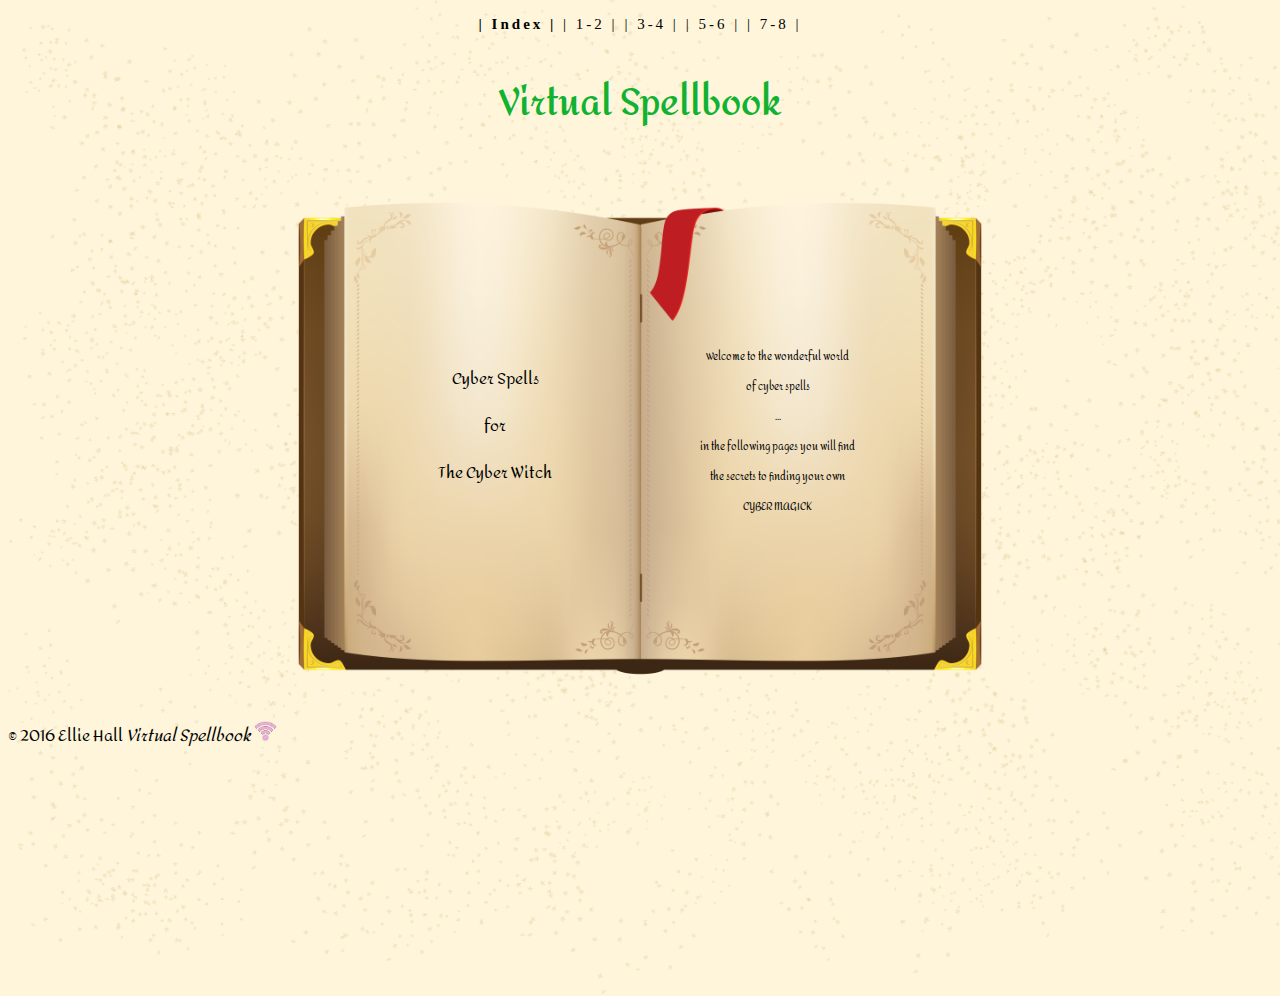
<file: index.html>
<!DOCTYPE html>
<html>

<head> 
	<meta charset="UTF-8">
	<title> Virtual Spellbook </title>
	<link href="https://fonts.googleapis.com/css?family=Amita"" rel="stylesheet">
	<link rel="stylesheet" type="text/css" href="style.css">
</head>



<div id="page-wrap">
	<header>
			<nav id="nav">
			<a href="index.html"><b> | Index | </b></a>
			<a href="wand.html"> | 1-2 |  </a>
			<a href="virus.html"> | 3-4 |    </a>
			<a href="doctor.html"> | 5-6 |  </b> </a>
			<a href="moons.html"> | 7-8 |  </a>
		 </nav>
	</header>

<body>

		<h1> Virtual Spellbook </h1>

	<div id="book">
			
			<img src="book.png" width="700px">



			<li class="text">
				<ul> Cyber Spells</ul>
				<ul>for</ul>
				<ul>The Cyber Witch</ul>
			
			</li>


			<li class="text-2">
				<ul> Welcome to the wonderful world </ul>
				<ul> of cyber spells</ul>
				<ul> ... </ul>
				<ul> in the following pages you will find</ul>
				<ul> the secrets to finding your own</ul>
				<ul> CYBER   MAGICK </ul>

			</li>


	</div>	

		<script src="main.js"></script>
	
</div>
	<footer>
		 &copy; 2016 Ellie Hall <i> Virtual Spellbook </i> <img height=20 src="wifi.png">
	</footer>

</body>

</html>
</file>
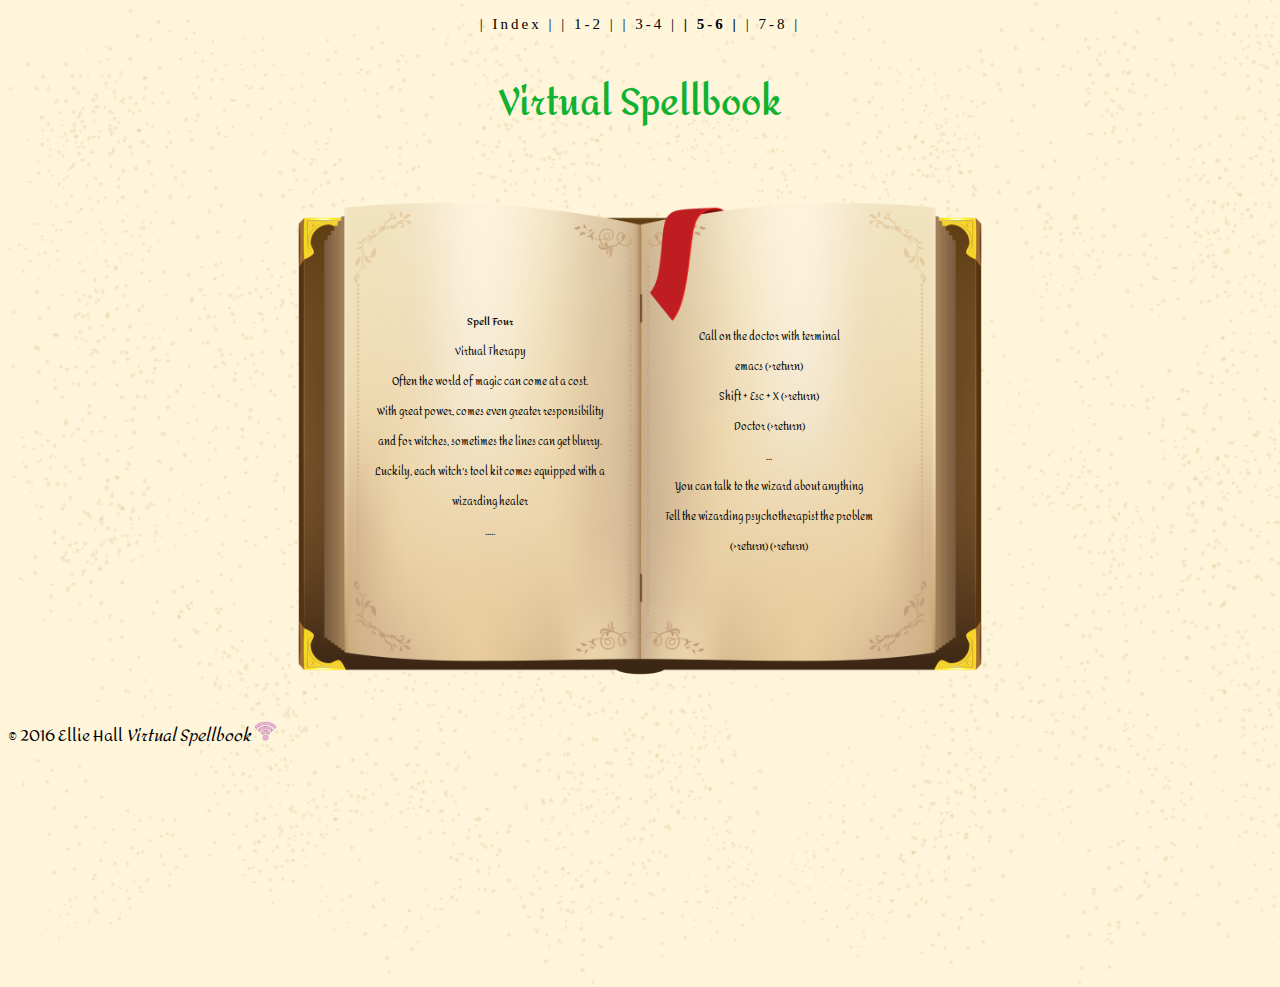
<file: doctor.html>
<!DOCTYPE html>
<html>

<head> 
	<meta charset="UTF-8">
	<title> Virtual Spellbook </title>
	<link href="https://fonts.googleapis.com/css?family=Amita"" rel="stylesheet">
	<link rel="stylesheet" type="text/css" href="style.css">
</head>

<body>

<div id="page-wrap">
	<header>
			<nav id="nav">
			<a href="index.html"> | Index | </a>
			<a href="wand.html">| 1-2 |  </a>
			<a href="virus.html"> | 3-4 |    </a>
			<a href="doctor.html"><b> | 5-6 |  </b> </a>
			<a href="moons.html"> | 7-8 |  </a>
		 </nav>
	</header>

		<h1> Virtual Spellbook </h1>

		<div id="book">
			
					<img src="book.png" width="700px">



			<li class="text-5">
				<ul> <center> <b> Spell Four </b></center> </ul>
				<ul> Virtual Therapy </ul>
				<ul>Often the world of magic can come at a cost.</ul>
				<ul>With great power, comes even greater responsibility</ul>
				<ul>and for witches, sometimes the lines can get blurry.</ul>
				<ul>Luckily, each witch's tool kit comes equipped with a </ul>
				<ul>wizarding healer </ul>
				<ul> ..... </ul>

			</li>

			<li class="text-6">
				<ul> Call on the doctor with terminal </ul>
				<ul> emacs (>return) </ul>
				<ul> Shift + Esc + X (>return) </ul>
				<ul> Doctor (>return)</ul>
				<ul>... </ul>
				<ul> You can talk to the wizard about anything </ul>
				<ul> Tell the wizarding psychotherapist the problem </ul>
				<ul> (>return) (>return) </ul>
			
		
		
		</div>	

	
		<script src="main.js"></script>
	
</div>
	<footer>
		 &copy; 2016 Ellie Hall <i> Virtual Spellbook </i> <img height=20 src="wifi.png">
	</footer>

</body>

</html>
</file>
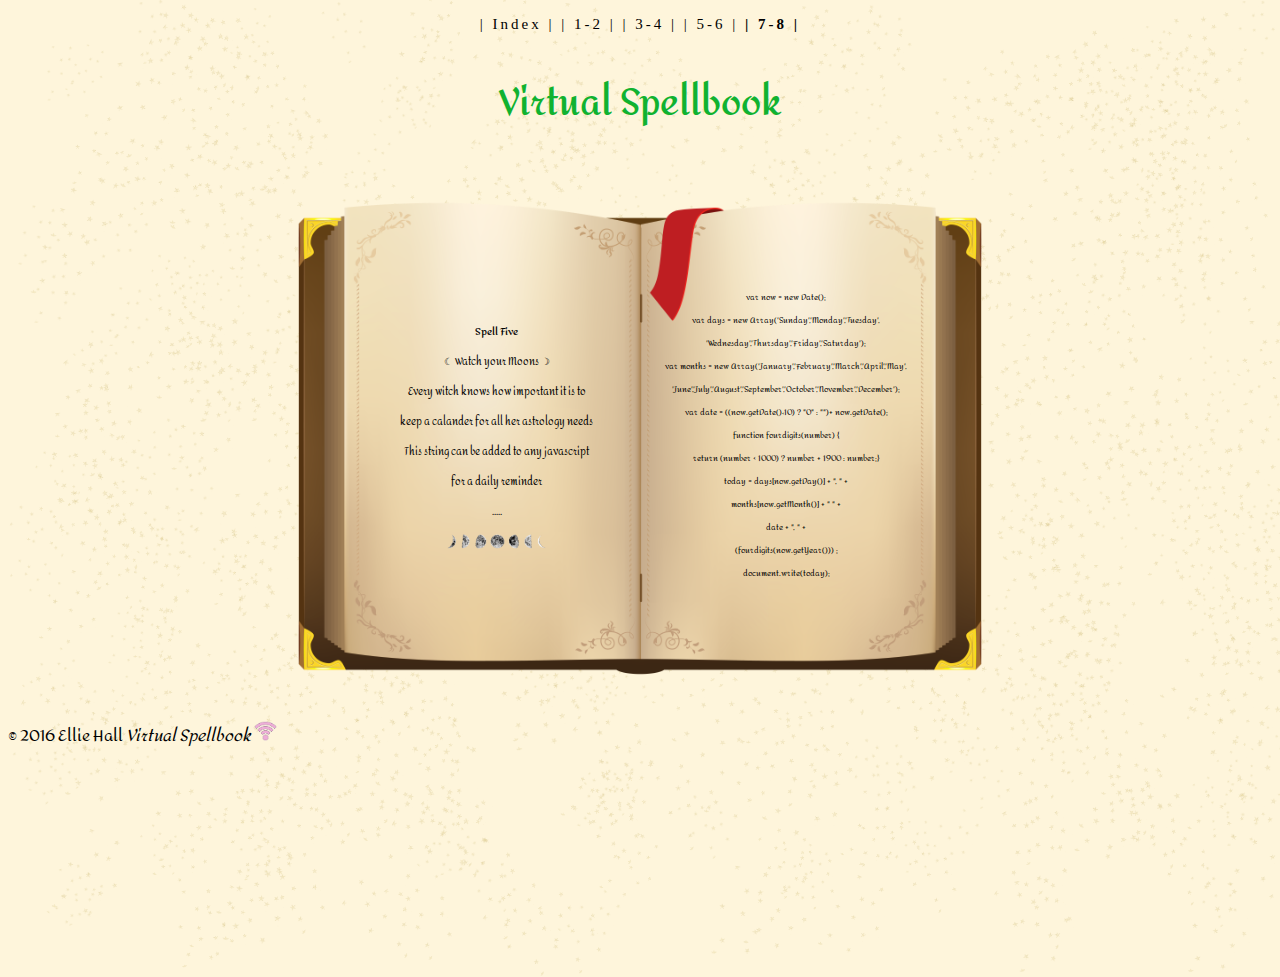
<file: moons.html>
<!DOCTYPE html>
<html>

<head> 
	<meta charset="UTF-8">
	<title> Virtual Spellbook </title>
	<link href="https://fonts.googleapis.com/css?family=Amita"" rel="stylesheet">
	<link rel="stylesheet" type="text/css" href="style.css">
</head>

<body>

<div id="page-wrap">
	<header>
			<nav id="nav">
			<a href="index.html"> | Index | </a>
			<a href="wand.html">| 1-2 |  </a>
			<a href="virus.html"> | 3-4 |    </a>
			<a href="doctor.html">| 5-6 |  </b> </a>
			<a href="moons.html"><b> | 7-8 | </b> </a>
		 </nav>
	</header>
	
<h1> Virtual Spellbook </h1>

		<div id="book">
			
					<img src="book.png" width="700px">



			<li class="text-7">
				<ul> <center> <b> Spell Five </b></center> </ul>
				<ul> &#9790; Watch your Moons  &#9789; </ul>
				<ul> Every witch knows how important it is to </ul>
				<ul> keep a calander for all her astrology needs</ul>
				<ul> This string can be added to any javascript </ul>
				<ul> for a daily reminder </ul>
				<ul> ..... </ul>
				<ul> <img src="moon2.png" width="100px"></ul>

			</li>

			<li class="text-8">
				<ul> var now = new Date(); </ul>

				<ul>var days = new Array('Sunday','Monday','Tuesday',</ul>
				<ul>'Wednesday','Thursday','Friday','Saturday'); </ul>

				<ul> var months = new Array('January','February','March','April','May',</ul>
				<ul>'June','July','August','September','October','November','December'); </ul>

				<ul> var date = ((now.getDate()&lsaquo;10) ? "0" : "")+ now.getDate(); </ul>

				<ul>function fourdigits(number)	{ </ul>
					<ul> return (number < 1000) ? number + 1900 : number;} </ul>
								
			<ul>today =  days[now.getDay()] + ", " +</ul>
       		 <ul> months[now.getMonth()] + " " + </ul>
        		<ul> date + ", " +  </ul>
        		 <ul> (fourdigits(now.getYear())) ; </ul>

<ul> document.write(today); </ul>
			
		
		</div>	

	
		<script src="main.js"></script>
</div>
	<footer>
		 &copy; 2016 Ellie Hall <i> Virtual Spellbook </i> <img height=20 src="wifi.png">
	</footer>

</body>

</html>
</file>
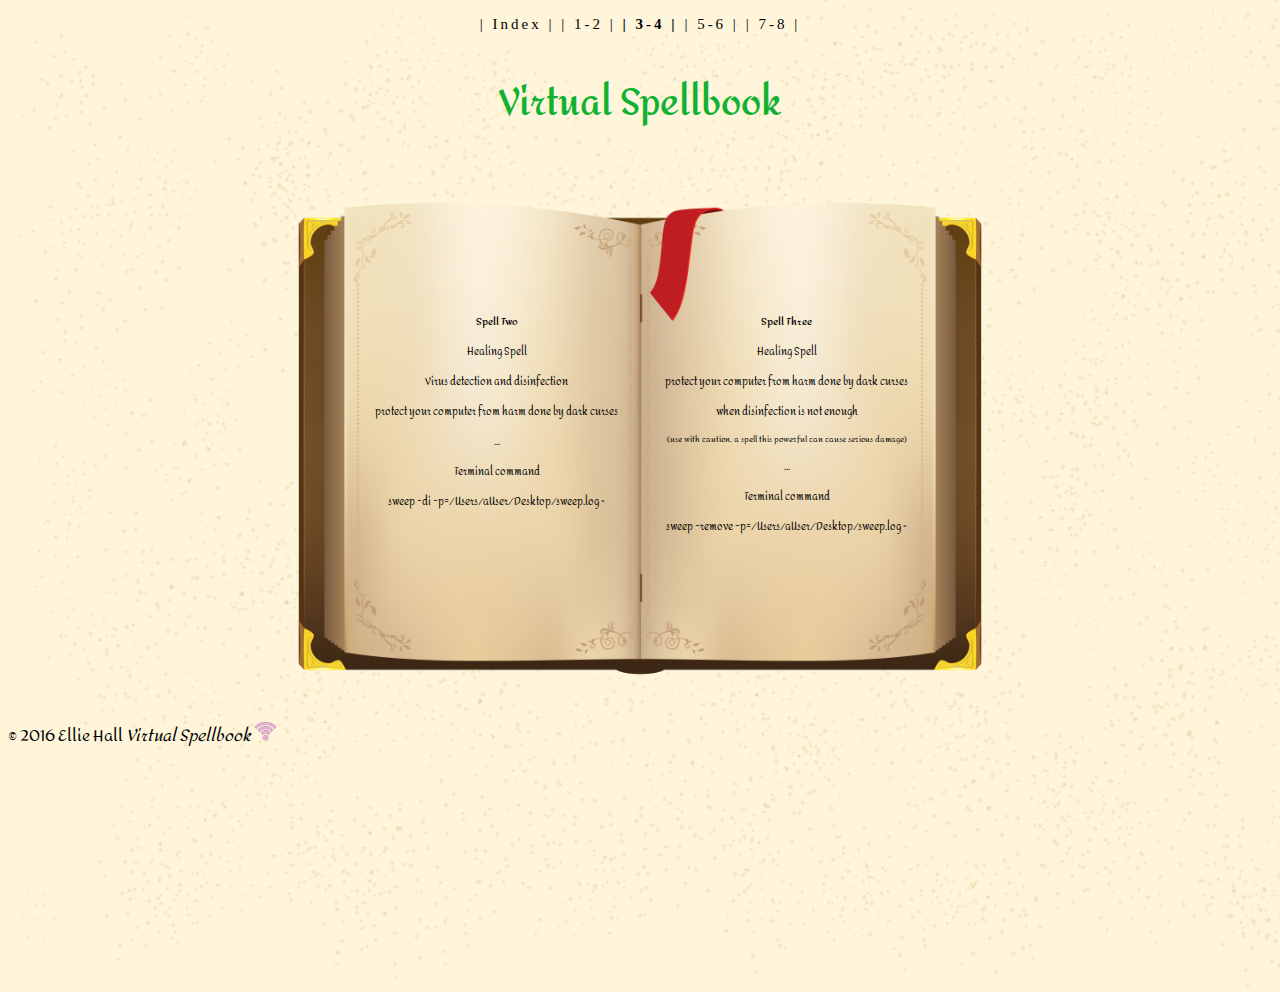
<file: virus.html>
<!DOCTYPE html>
<html>

<head> 
	<meta charset="UTF-8">
	<title> Virtual Spellbook </title>
	<link href="https://fonts.googleapis.com/css?family=Amita"" rel="stylesheet">
	<link rel="stylesheet" type="text/css" href="style.css">
</head>

<body>

<div id="page-wrap">
	<header>
			<nav id="nav">
			<a href="index.html"> | Index | </a>
			<a href="wand.html">| 1-2 |  </a>
			<a href="virus.html"><b> | 3-4 |   </b> </a>
			<a href="doctor.html"> | 5-6 |  </a>
			<a href="moons.html"> | 7-8 |  </a>
		 </nav>
	</header>

		<h1> Virtual Spellbook </h1>

		<div id="book">
			
					<img src="book.png" width="700px">



			<li class="text-3">
				<ul> <center> <b> Spell Two </b></center> </ul>
				<ul> Healing Spell </ul>
				<ul> Virus detection and disinfection </ul>
				<ul> protect your computer from harm done by dark curses </ul>
				<ul> ... </ul>
				<ul> Terminal command </ul>
				<ul> sweep -di -p=/Users/aUser/Desktop/sweep.log ~ </ul>

			</li>

			<li class="text-4">
				<ul> <center> <b> Spell Three </b></center> </ul>
				<ul> Healing Spell </ul>
				<ul> protect your computer from harm done by dark curses </ul>
				<ul> when disinfection is not enough </ul>
				<ul id= "caution"> (use with caution, a spell this powerful can cause serious damage) </ul>
				<ul> ... </ul>
				<ul> Terminal command </ul>
				<ul> sweep -remove -p=/Users/aUser/Desktop/sweep.log ~ </ul>
			</li>


			
		
		</div>	

	
		<script src="main.js"></script>
	
</div>
	<footer>
		 &copy; 2016 Ellie Hall <i> Virtual Spellbook </i> <img height=20 src="wifi.png">
	</footer>

</body>

</html>
</file>
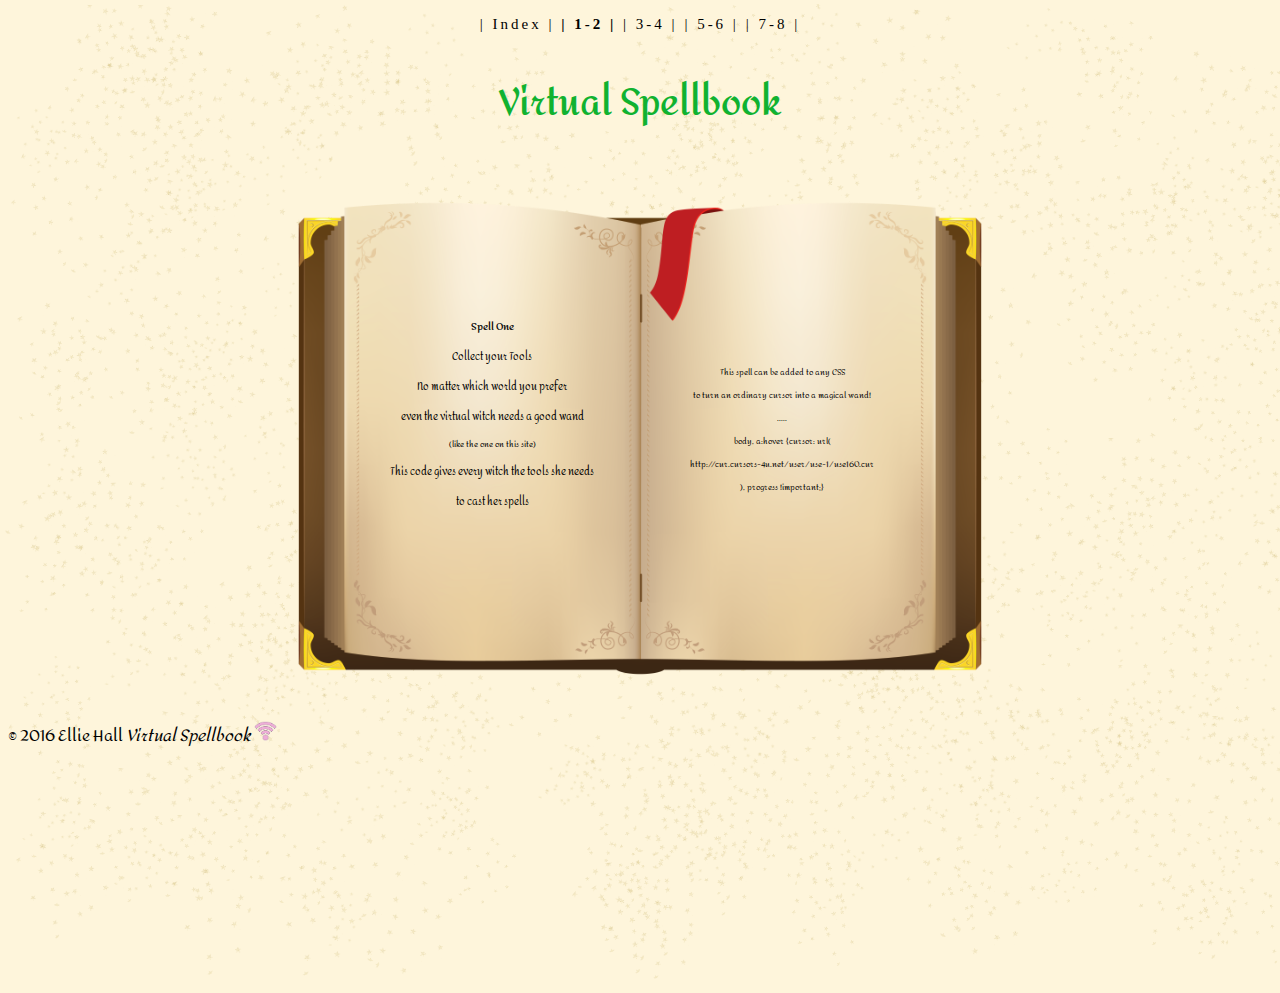
<file: wand.html>
<!DOCTYPE html>
<html>

<head> 
	<meta charset="UTF-8">
	<title> Virtual Spellbook </title>
	<link href="https://fonts.googleapis.com/css?family=Amita"" rel="stylesheet">
	<link rel="stylesheet" type="text/css" href="style.css">
</head>



<div id="page-wrap">
	<header>
			<nav id="nav">
			<a href="index.html">| Index | </a>
			<a href="wand.html"><b> | 1-2 | </b> </a>
			<a href="virus.html"> | 3-4 |    </a>
			<a href="doctor.html"> | 5-6 |  </b> </a>
			<a href="moons.html"> | 7-8 |  </a>
		 </nav>
	</header>

<body>
<h1> Virtual Spellbook </h1>

		<div id="book">
			
					<img src="book.png" width="700px">



			<li class="text-9">
				<ul> <center> <b> Spell One </b></center> </ul>
				<ul>  Collect your Tools </ul>
				<ul> No matter which world you prefer</ul>
				<ul> even the virtual witch needs a good wand </ul>
				<ul id="caution"> (like the one on this site) </ul>
				<ul> This code gives every witch the tools she needs </ul>
				<ul>to cast her spells </ul>
			
		

			</li>

			<li class="text-10">
				<ul>This spell can be added to any CSS</ul>
				<ul> to turn an ordinary cursor into a magical wand!</ul>
				<ul> ..... </ul>
				<ul > body, a:hover {cursor: url(</ul>
				<ul> http://cur.cursors-4u.net/user/use-1/use160.cur</ul>
				<ul>), progress !important;} </ul>
			</li>
		
		</div>	

	
		<script src="main.js"></script>
</div>
	<footer>
		 &copy; 2016 Ellie Hall <i> Virtual Spellbook </i> <img height=20 src="wifi.png">
	</footer>

</body>

</html>
</file>
<file: style.css>
h1{
	font-size: 36px;

	padding: 5px;
	color:rgba(16, 178, 48, 1)
}

body{font-family: 'Amita', cursive;
	background-color: rgba(250, 187, 0, 0.14);
}

#page-wrap{ text-align: center;
			margin: 0px auto;
			width:900px; }
#nav a{ 
		text-decoration: none;
		color:black;
		font-size: 15px;
		letter-spacing: 3px;
		font-family: serif;
	}
#nav a:visted{
	color:black;
}
#nav a:active{
	color:black;
}

#book{
	color: black;
	padding: 30px;
	position: relative;
	z-index: 20;
}

.text{
	position: absolute;
	top:180px;
	left: 208px;
	font-size: 16px;
	text-align: center;
	list-style-type: none;
}

.text-2{
	position: absolute;
	top:170px;
	left: 470px;
	font-size: 10px;
	text-align: center;
	list-style-type: none;
}
.text-3{
	position: absolute;
	top:135px;
	left: 145px;
	font-size: 10px;
	text-align: center;
	list-style-type: none;
}
.text-4{
	position: absolute;
	top:135px;
	left: 435px;
	font-size: 10px;
	text-align: center;
	list-style-type: none;
}

.text-5{
	position: absolute;
	top:135px;
	left: 145px;
	font-size: 10px;
	text-align: center;
	list-style-type: none;
}
.text-6{
	position: absolute;
	top:150px;
	left: 435px;
	font-size: 10px;
	text-align: center;
	list-style-type: none;
}
.text-7{
	position: absolute;
	top:145px;
	left: 170px;
	font-size: 10px;
	text-align: center;
	list-style-type: none;
}
.text-8{
	position: absolute;
	top:115px;
	left: 435px;
	font-size: 8px;
	text-align: center;
	list-style-type: none;
}
.text-9{
	position: absolute;
	top:140px;
	left: 160px;
	font-size: 10px;
	text-align: center;
	list-style-type: none;
}
.text-10{
	position: absolute;
	top:190px;
	left: 460px;
	font-size: 8px;
	text-align: center;
	list-style-type: none;
}

#caution{ font-size: 8px; }

body, a:hover {cursor: url(http://cur.cursors-4u.net/user/use-1/use160.cur), progress !important;}
</file>
